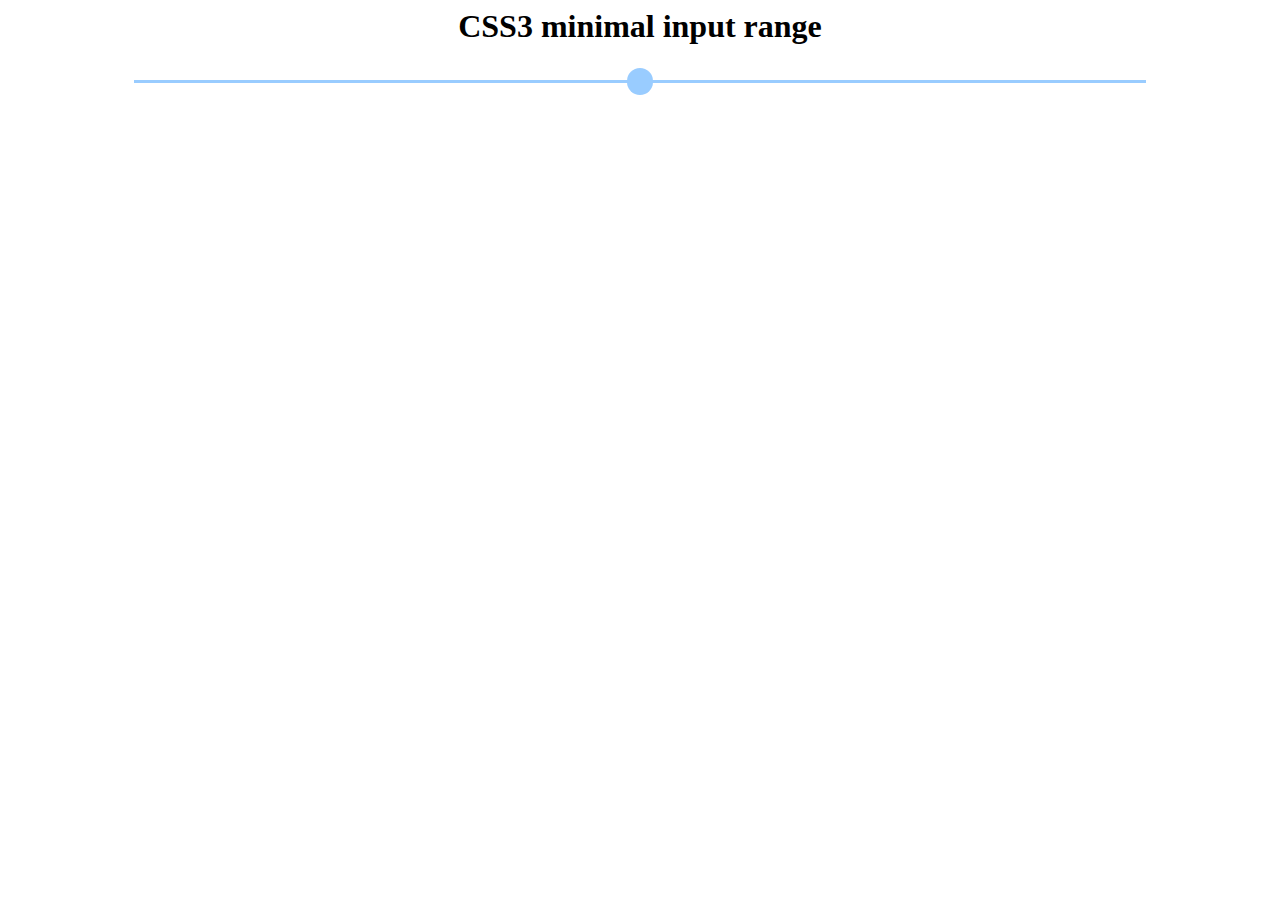
<file: range/index.html>
<html>
<head>
  <link rel="stylesheet" href="style.css" />
  <style>
    div { width: 80%; margin: auto; }
    h1 { text-align: center; }
  </style>
</head>
<body>
  <div>
    <h1>CSS3 minimal input range</h1>
    <input type="range">
  </div>
</body>
</html>
</file>
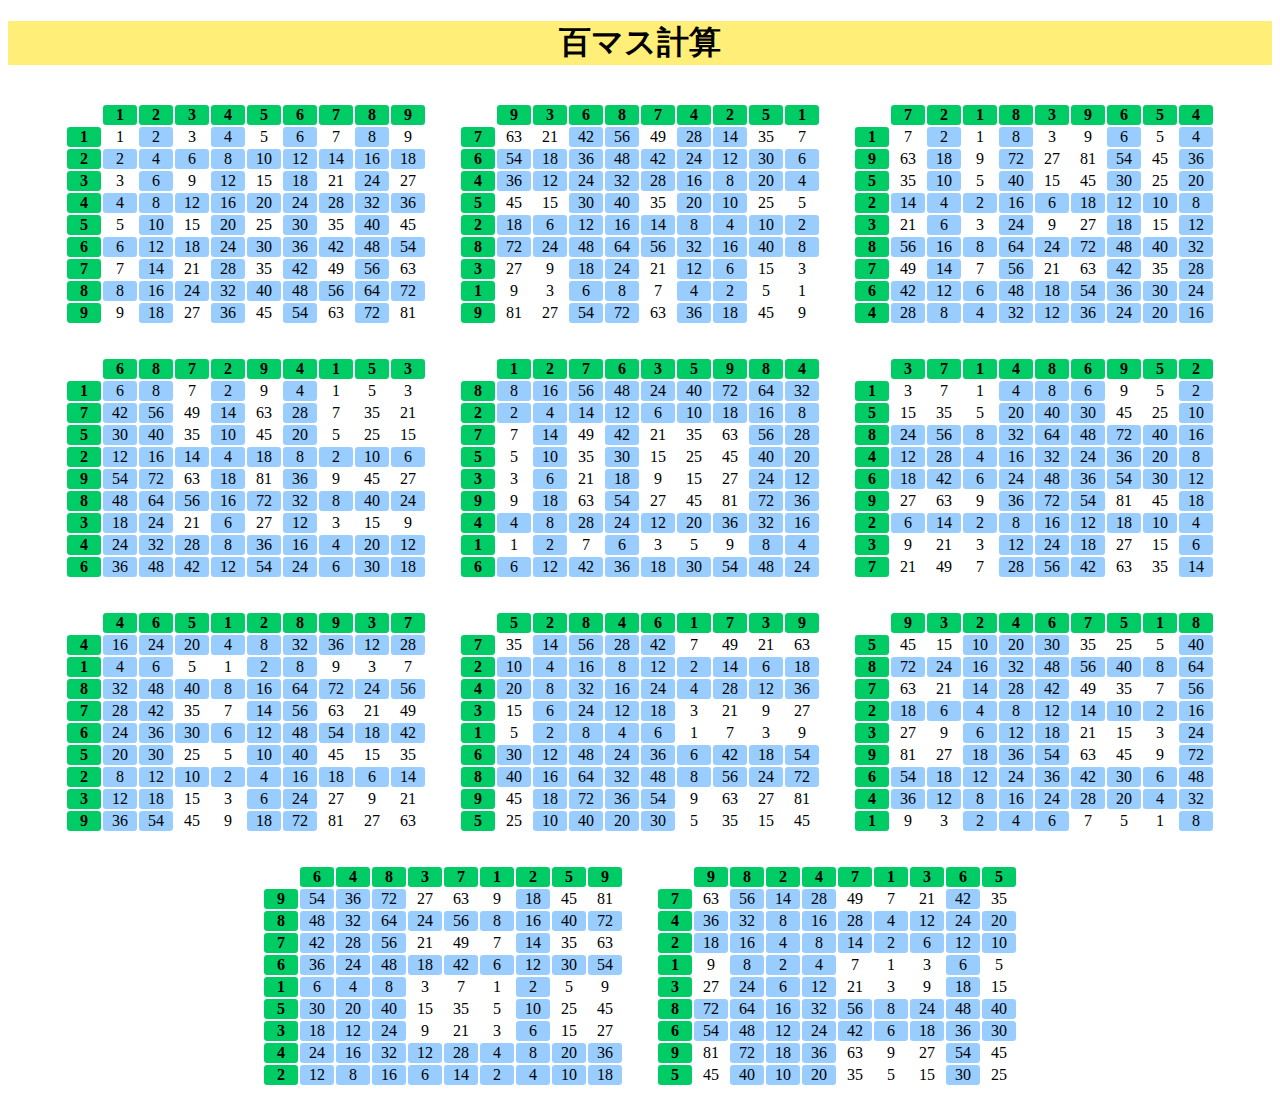
<file: 9x9.html>
<!DOCTYPE html>
<html lang="ja">
<head>
    <meta charset="UTF-8">
    <meta name="viewport" content="width=device-width, initial-scale=1.0">
    <meta http-equiv="X-UA-Compatible" content="ie=edge">
    <title>9x9</title>
    <style>
        #flex {
            display: flex;
            flex-wrap: wrap;
            margin: 0px auto;
            justify-content: center;
        }
        h1 {
            background: #fe7;
            text-align: center;
        }
        table {
            text-align: center;
            margin: 1em;
        }
        th {
            background: #0c6;
        }
        th:empty {
            background-color: #FFF;
        }
        th,td {
            width: 2em;
            height: 1em;
            border-radius: 0.2em;
        }
        .odd {
            background-color: #9cf;
        }
    </style>
</head>
<body>
    <h1>百マス計算</h1>
    <div id="flex"></div>
</body>
<script>
    Array.prototype.shuffle = function() {
        for(let i=8;i>0;i--) {
            let j = Math.floor(Math.random()*(i+1))
            let tmp = this[i]
            this[i] = this[j]
            this[j] = tmp
        }
    }

    function createTable(col, row) {
        let r = ""
        r += "<table><tr><th></th>"
        //for(let x=0;x<9;x++) {
        for(let x of col) {
            r += "<th>" + x + "</th>"
        }
        r += "</tr>"
        for(let y of row) {
            r += "<tr><th>" + y + "</th>"
            for(let x of col) {
                r += "<td" + (x*y%2===0 ? " class='odd'" : "") + ">" + x*y + "</td>"
            }
            r += "</tr>"
        }
        r += "</table>"
        return r
    }

    let str = ""
    let col = [...Array(9).keys()].map(i => ++i)
    let row = [...Array(9).keys()].map(i => ++i)
    str += createTable(col, row)
    for (let i=0;i<10;i++) {
        col.shuffle()
        row.shuffle()
        str += createTable(col, row)
    }
    document.getElementById("flex").innerHTML = str
</script>
</html>
</file>
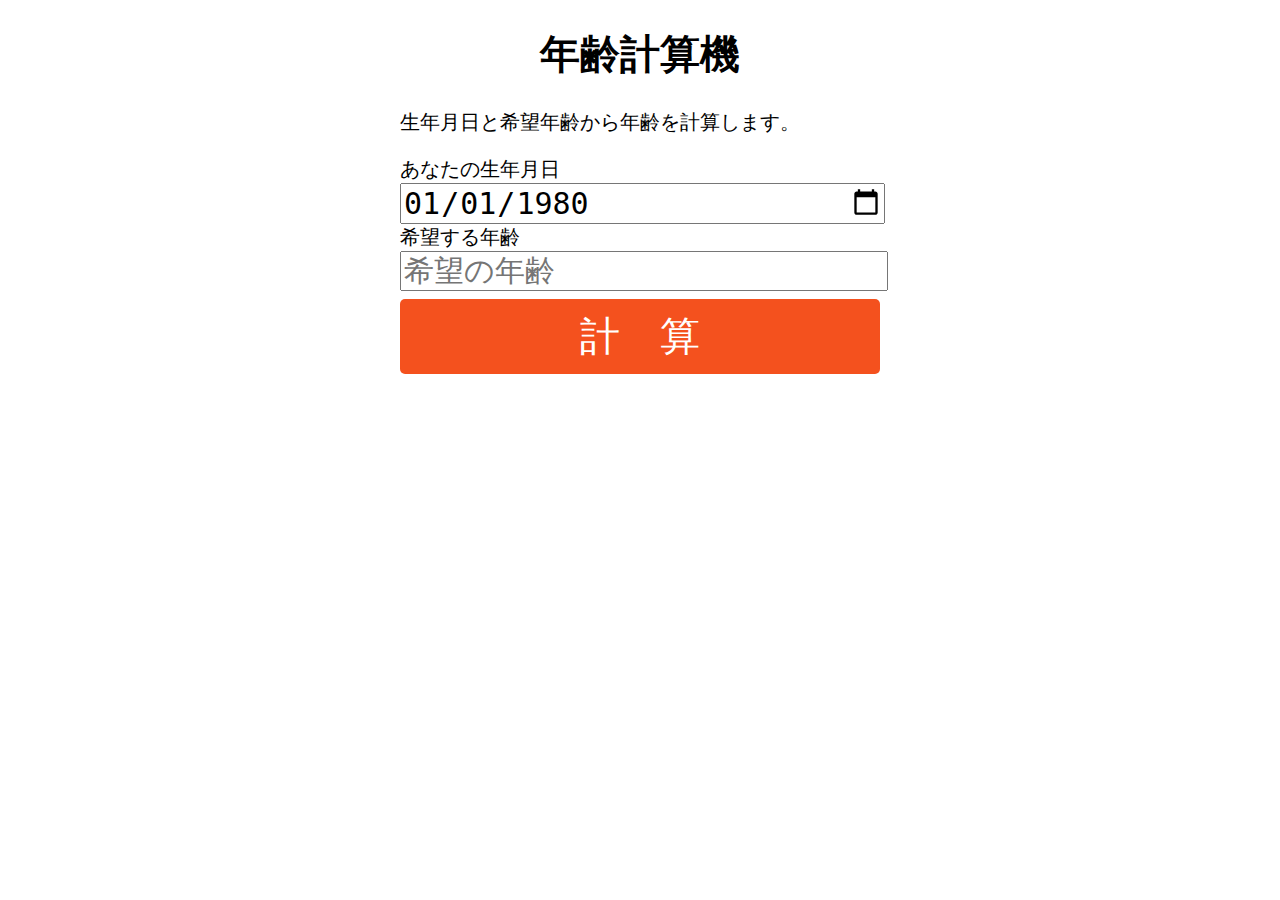
<file: age.html>
<!DOCTYPE html>
<html lang="ja">
<head>
    <meta charset="UTF-8">
    <meta name="viewport" content="width=device-width, initial-scale=1.0">
    <meta http-equiv="X-UA-Compatible" content="ie=edge">
    <title>Age</title>
    <style>
        /* .container { max-width: 800px; } */
        h1  { text-align: center;}
        .container { max-width:480px;font-size:20px;padding: 0 5px;margin: 0 auto}
        .ipt {margin: 0 auto 0.2em;}
        .btn {
            margin: 0.2em auto;
            /* display: inline-block; */
            border-radius: 5px;
            background-color: #f4511e;
            border: none;
            color: #FFFFFF;
            text-align: center;
            font-size: 2em;
            padding: 10px;
            transition: all 0.5s;  cursor: pointer;}
        input {
            font-size: 1.5em;
            width: 100%;
        }
        #result {
            display: none;
        }
        #r1 {
            text-align: left;
        }
        #r2 {
            text-align: center;
            font-size: 2em;
        }
        #r3 {
            text-align: right;
        }
    </style>
</head>
<body>
    <div class="container">
            <h1>年齢計算機</h1>
            <p>生年月日と希望年齢から年齢を計算します。</p>
            <form>
                <div><label>あなたの生年月日</label></div>
                <div id="bd" calss="ipt">
                    <input type="number" name="year" placeholder="生まれた年" min="1900">
                    <input type="number" name="month" placeholder="生まれた月" min="1" max="12">
                    <input type="number" name="day" placeholder="生まれた日" min="1" max="31">
                </div>
                <div><label>希望する年齢</label></div>
                <div class="ipt"><input type="number" name="age" placeholder="希望の年齢" min="0"></div>
        
               <div class="btn" id="btnOK">計　算</div>
            </form>
            <div id="result">
                <div id="r1">あなたの年齢は</div>
                <div id="r2"></div>
                <div id="r3">です。</div>
            </div>
         </div>
    <script>
        function hasInputTypeDate() {
            var elm = document.createElement('input');
            elm.setAttribute('type', 'date');
            elm.value = 1;
            return elm.value != 1;
        }

        document.getElementById("btnOK").onclick = function() {
            let today = new Date()
            let y,m,d
            let a = Number(document.getElementsByName("age")[0].value)

            if (hasInputTypeDate()) {
                let bd = new Date(document.getElementsByName("birthday")[0].value)
                y = bd.getFullYear()
                m = bd.getMonth() + 1
                d = bd.getDate()
            } else {
                y = Number(document.getElementsByName("year")[0].value)
                m = Number(document.getElementsByName("month")[0].value)
                d = Number(document.getElementsByName("day")[0].value)
            }

            if (0 < y && 0 < m && m <= 12 && 0 < d && d <= 31) {
                let age = today.getFullYear() - y
                let mon = today.getMonth() + 1 - m
                if (today.getDate() < d) {
                    mon--
                }
                
                if (mon < 0) {
                    age--
                    mon = mon + 12
                }
                if (a < age) {
                    mon = mon + (age - a) * 12
                    age = a
                }

                document.getElementById('r2').innerHTML = age + "歳" + mon + "ヶ月"
                document.getElementById('result').style.display = 'block'
            } else {
                document.getElementById('result').style.display = 'none'
                alert("入力に誤りがあります。")
            }
        }

        if (hasInputTypeDate()) {
            document.getElementById('bd').innerHTML = '<input type="date" name="birthday" placeholder="生年月日" value="1980-01-01">'
        }
    </script>
</body>
</html>
</file>
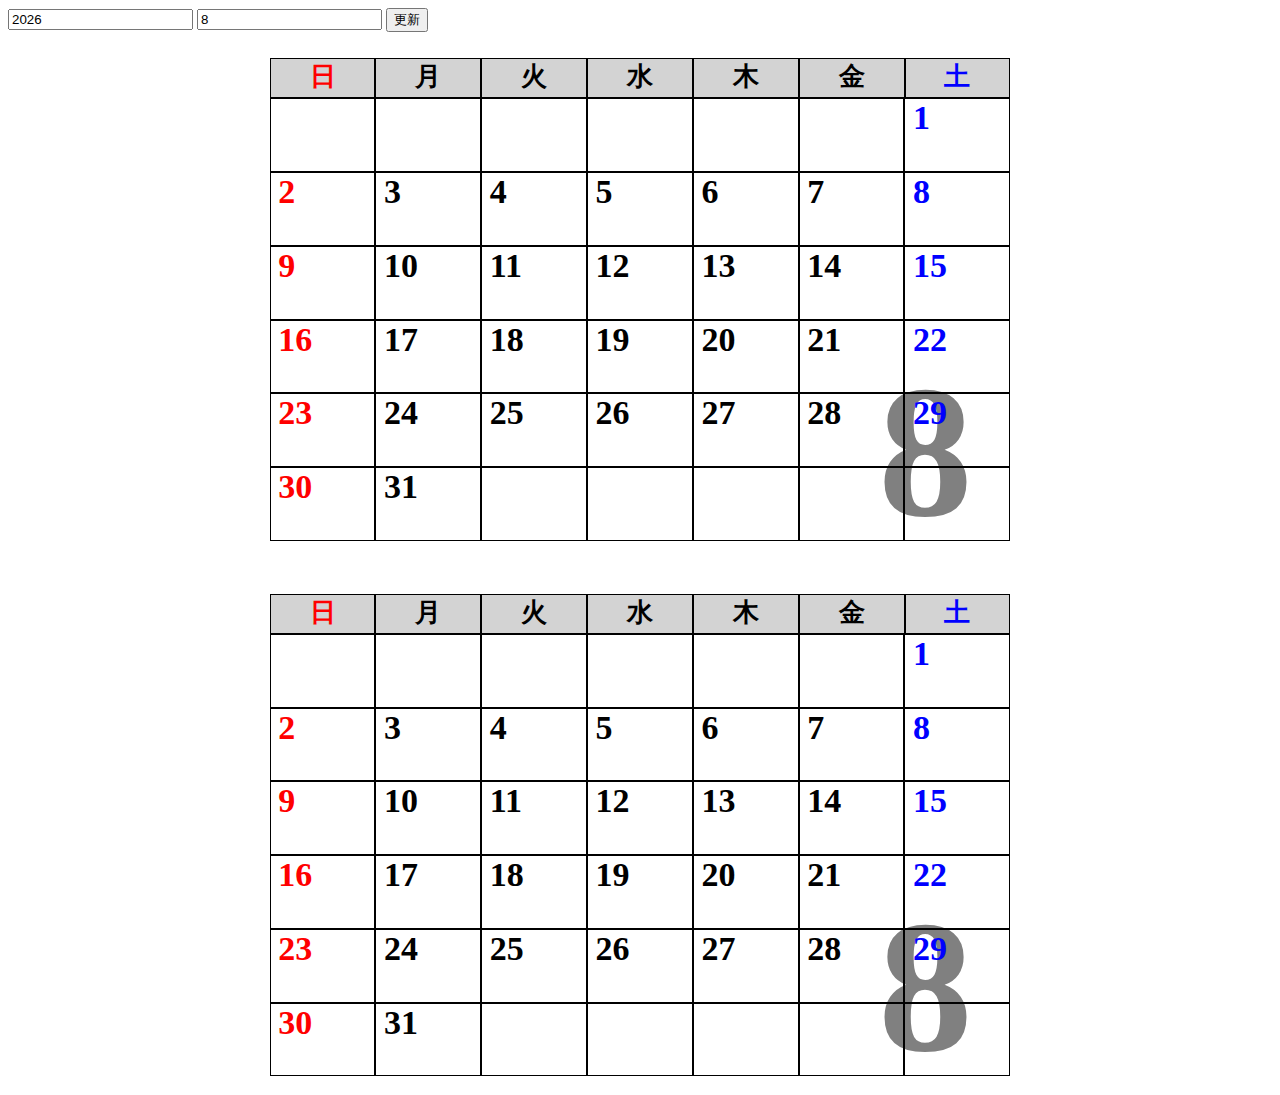
<file: calendar.html>
<!DOCTYPE html>
<html lang="ja">
<head>
    <meta charset="UTF-8">
    <meta name="viewport" content="width=device-width, initial-scale=1.0">
    <meta http-equiv="X-UA-Compatible" content="ie=edge">
    <title>Document</title>
    <style>
        @page {
            size: A4;
            margin: 0;
        }
        @media print {
            .screen {
                display: none;
            }
        }
        body {
            font-family: Impact, "yu gothic bold";
            -webkit-print-color-adjust: exact; /* Chrome */
        }
        main {
            width: 196mm;
            margin: auto;
        }
        div.calendar {
            position: relative;
            margin-top: 7mm;
        }
        div.calendar:last-child {
            margin-top: 14mm;
        }
        .backmonth {
            position: absolute;
            bottom: -5mm;
            right: 10mm;
            text-align: right;
            font-family: Glockenspiel;
            color: gray !important;
            font-size: 50mm;
            font-weight: bold;
            z-index: -1;
        }
        .weekly {
            background-color: lightgray;
        }
        .days {
            display: flex;
        }
        .calendar .week {
            width: 28mm;
            font-weight: bold;
        }
        .calendar .day {
            height: 19mm;
            border: 1px solid #000;
            padding: 0mm 2mm;
        }
        .week .day {
            font-size: 9mm;
        }
        .day.week {
            height: 10mm;
            text-align: center;
            font-size: 7mm;
        }
        .week:first-child {
            color: red;
        }
        .week:last-child {
            color: blue;
        }

    </style>
</head>
<body>
    <script>
        function drawCalendar() {
            let year = parseInt(document.getElementById('year').value)
            let month = parseInt(document.getElementById('month').value)
            
            let dt = new Date(parseInt(year), parseInt(month)-1)
            let wday = dt.getDay()
            dt.setDate(0)
            let last = dt.getDate()
            
            let parent = document.body.getElementsByTagName('main')[0]
            let e

            // 中身を削除
            parent.textContent = '';
            
            for(let i=0; i<2;i++) {
                // div.calendar
                parent.appendChild(document.createElement('div'))
                e = parent.lastChild
                e.classList.add('calendar')

                // div.days.weekly
                e.appendChild(document.createElement('div'))
                e = e.lastChild
                e.classList.add('days', 'weekly')
                for(let w of "日月火水木金土".split("")) {
                    e.insertAdjacentHTML(
                        'beforeend', "<div class='day week'>"+w+"</div>")
                }
                e = e.parentNode

                // div.days
                e.appendChild(document.createElement('div'))
                e = e.lastChild
                e.classList.add('days')
                for(let week=0;week<7;week++) {
                    e.appendChild(document.createElement('div'))
                    e = e.lastChild
                    e.classList.add('week')
                    for(let row=0;row<6;row++) {
                        let n = row * 7 + week + 1 - wday
                        if(n<=0 || last < n) {
                            e.insertAdjacentHTML('beforeend', "<div class='day'></div>")
                        } else {
                            e.insertAdjacentHTML('beforeend', "<div class='day'>"+n+"</div>")
                        }
                    }
                    e = e.parentNode
                }
                
                e.insertAdjacentHTML('afterend', '<div class="backmonth">'+month+'</div>')
            }
        }
    </script>

    <div class="screen">
        <input type="text" name="" id="year">
        <input type="text" name="" id="month">
        <button onclick="drawCalendar()">更新</button>
        <script>
            let dt = new Date()
            dt.setMonth(dt.getMonth()+1)
            document.getElementById('year').value = dt.getFullYear()
            document.getElementById('month').value = dt.getMonth()+1
        </script>
    </div>
    <main>
        <script>drawCalendar()</script>
    </main>
</body>
</html>
</file>
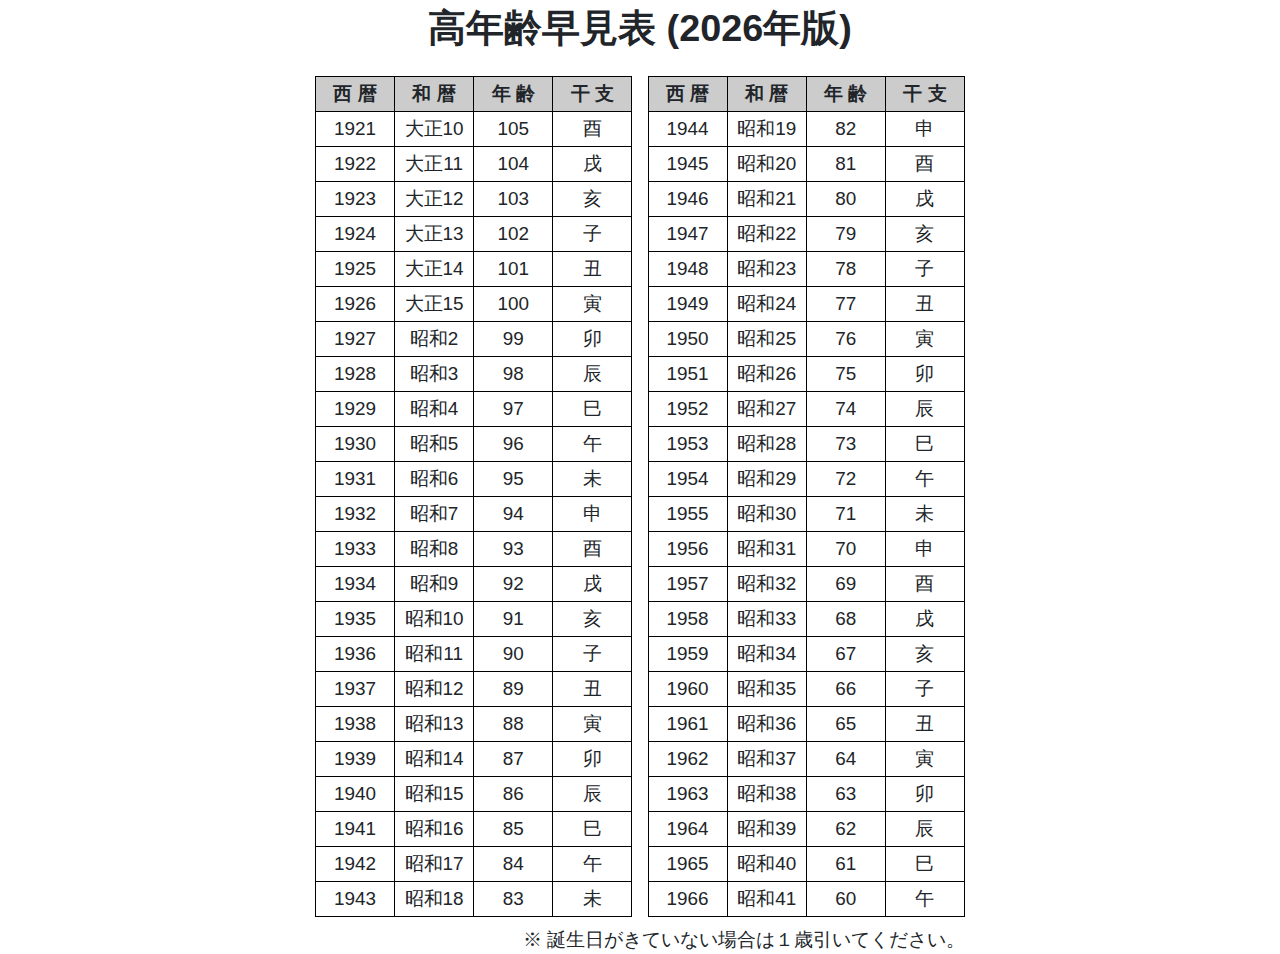
<file: highagelist.html>
<!DOCTYPE html>
<html>
<head>
<meta http-equiv="X-UA-Compatible" content="IE=edge">
<title>高年齢早見表</title>
<meta charset="utf-8">
<meta name="description" content="60歳以上の年齢早見表です。">
<meta name="viewport" content="width=device-width, initial-scale=1">
<link rel="stylesheet" href="common/bootstrap-reboot.min.css">
<link rel="stylesheet" href="highagelist.css">
<!--[if lt IE 9]>
<script src="//cdn.jsdelivr.net/html5shiv/3.7.2/html5shiv.min.js"></script>
<script src="//cdnjs.cloudflare.com/ajax/libs/respond.js/1.4.2/respond.min.js"></script>
<![endif]-->
<link rel="shortcut icon" href="">
</head>
<body>
<div id="main">
  <header>
    <h1>高年齢早見表 (<span id="year"></span>年版)</h1>
  </header>
  <div id="left"></div>
  <div id="right"></div>
  <footer>
    <p>※ 誕生日がきていない場合は１歳引いてください。</p>
  </footer>
</div>
<script>
  const line_max = 23
  const age_max = line_max * 2 + 60 - 1
  const now_y = (new Date()).getFullYear()
 // 和暦の取得
  function era(year) {
    return 2018 < year ? "××" + (year - 2018)   // 2019/05/01 ～
         : 1988 < year ? "平成" + (year - 1988)   // 1989/01/08 ～
         : 1926 < year ? "昭和" + (year - 1925)   // 1926/12/25 ～
         : 1912 < year ? "大正" + (year - 1911)   // 1912/07/30 ～
                       : "明治" + (year - 1867)   // 1868/09/08 ～
  }
  // 年齢の取得
  function age(year) {
    return now_y - year
  }
  // 干支の取得
  function zodiac(year) {
    return ["申","酉","戌","亥","子","丑","寅","卯","辰","巳","午","未"][year%12]
  }
  // 表の作成
  function createTable(year) {
    var r = ""
    var dt = new Date(year, 0, 1)
    var y = dt.getFullYear()
    var l = y + line_max
    r += "<table><thead><tr><th>西 暦</th><th>和 暦</th><th>年 齢</th><th>干 支</th></tr></thead><tbody>"
    for(; y<l; y++) {
        r += "<tr><td>"+y+"</td><td>"+era(y)+"</td><td>"+age(y)+"</td><td>"+zodiac(y)+"</td></tr>"
    }
    r += "</tbody></table>"
    return r
  }

  document.getElementById("year").innerHTML = now_y
  document.getElementById("left").innerHTML = createTable(now_y - age_max)
  document.getElementById("right").innerHTML = createTable(now_y - age_max + line_max)
</script>
</body>
</html>
</file>
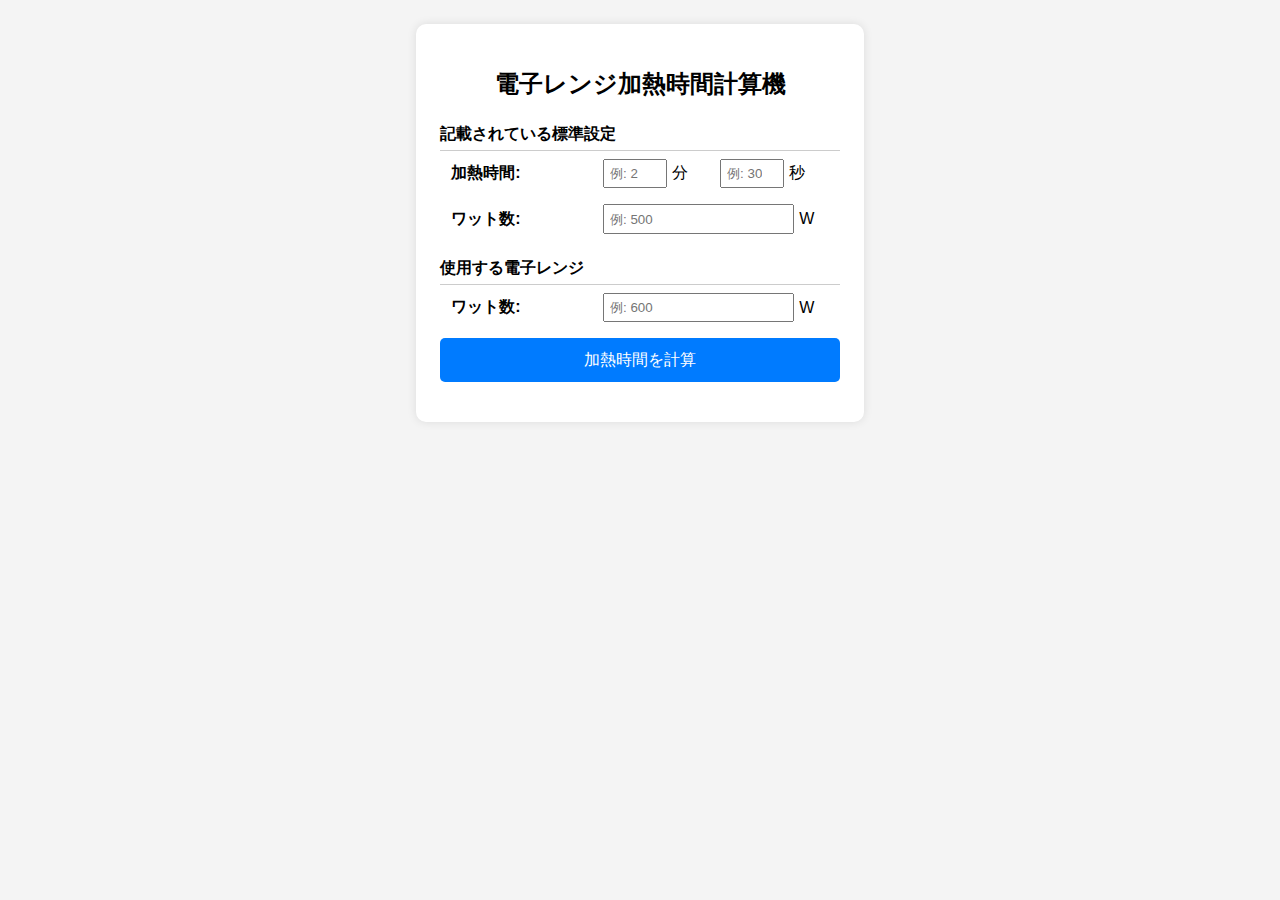
<file: MicrowaveTimer.html>
<!DOCTYPE html>
<html lang="ja">
<head>
  <meta charset="UTF-8">
  <meta name="viewport" content="width=device-width, initial-scale=1.0, maximum-scale=1.0">
  <title>電子レンジ加熱時間計算機</title>
  <style>
    body {
      font-family: sans-serif;
      padding-top: 1em;
      background: #f4f4f4;
    }
    .container {
      background: #fff;
      padding: 1.5em;
      max-width: 400px;
      margin: auto;
      border-radius: 10px;
      box-shadow: 0 0 10px rgba(0,0,0,0.1);
    }
    h2 {
      font-size: 1.5em;
      text-align: center;
      margin-bottom: 1em;
      white-space: nowrap;
      overflow: hidden;
      text-overflow: ellipsis;
    }
    .form-group {
      display: flex;
      align-items: center;
      justify-content: space-between;
      margin-bottom: 1em;
      padding: 0 0.7em
    }
    .form-group label {
      width: 38%;
      font-weight: bold;
      margin-right: 0.5em;
    }
    .form-group .input-unit {
      display: flex;
      align-items: center;
      flex: 1;
    }
    .form-group input {
      padding: 0.4em;
      min-width: 0;
    }
    .form-group span.unit {
      margin-left: 0.3em;
      white-space: nowrap;
    }
    .double-input {
      display: flex;
      gap: 0.5em;
      flex: 1;
    }
    .double-input .input-unit {
      display: flex;
      align-items: center;
    }
    .double-input .input-unit input {
      width: 50px;
    }
    .form-group .input-wrapper {
      flex: 1;
      display: flex;
      justify-content: flex-start;
    }
    .section-title {
      font-weight: bold;
      margin-top: 1.5em;
      margin-bottom: 0.5em;
      border-bottom: 1px solid #ccc;
      padding-bottom: 0.3em;
    }
    button {
      width: 100%;
      padding: 0.7em;
      background: #007BFF;
      color: white;
      border: none;
      border-radius: 5px;
      font-size: 1em;
    }
    #result {
      margin-top: 1em;
      font-weight: bold;
      text-align: center;
    }
  </style>
</head>
<body>
  <div class="container">
    <h2>電子レンジ加熱時間計算機</h2>

    <div class="section-title">記載されている標準設定</div>
    <div class="form-group">
      <label>加熱時間:</label>
      <div class="double-input">
        <div class="input-unit">
          <input type="number" id="minutes" min="0" placeholder="例: 2">
          <span class="unit">分</span>
        </div>
        <div class="input-unit">
          <input type="number" id="seconds" min="0" step="10" placeholder="例: 30">
          <span class="unit">秒</span>
        </div>
      </div>
    </div>
    <div class="form-group">
      <label for="original-watt">ワット数:</label>
      <div class="input-unit">
        <input type="number" id="original-watt" min="500" step="50" list="watt-list" placeholder="例: 500">
        <span class="unit">W</span>
      </div>
    </div>

    <div class="section-title">使用する電子レンジ</div>
    <div class="form-group">
      <label for="target-watt">ワット数:</label>
      <div class="input-unit">
        <input type="number" id="target-watt" min="200" step="50" list="watt-list" placeholder="例: 600">
        <span class="unit">W</span>
      </div>
    </div>

    <datalist id="watt-list">
      <option value="500"></option>
      <option value="600"></option>
      <option value="1000"></option>
      <option value="1500"></option>
    </datalist>

    <button onclick="calculateTime()">加熱時間を計算</button>
    <div id="result"></div>
  </div>

  <script>
    function calculateTime() {
      const minutes = parseFloat(document.getElementById('minutes').value) || 0;
      const seconds = parseFloat(document.getElementById('seconds').value) || 0;
      const originalTime = minutes * 60 + seconds;

      const originalWatt = parseFloat(document.getElementById('original-watt').value);
      const targetWatt = parseFloat(document.getElementById('target-watt').value);

      if (!originalTime || !originalWatt || !targetWatt) {
        document.getElementById('result').innerText = 'すべての項目を入力してください';
        return;
      }

      const adjustedTime = originalTime * originalWatt / targetWatt;

      const adjustedMinutes = Math.floor(adjustedTime / 60);
      const adjustedSeconds = Math.round(adjustedTime % 60);

      document.getElementById('result').innerText = `目安加熱時間: ${adjustedMinutes}分 ${adjustedSeconds}秒`;
    }
  </script>
</body>
</html>
</file>
<file: range/style.css>
input[type="range"] {
  appearance: none;         /* 外観を消す */
  box-sizing: border-box;   /* サイズに境界やパディングを加える */
  width: 100%;
  margin: 0;
  padding: 0;
  cursor: pointer;
}

input[type="range"]::-webkit-slider-thumb {
  -webkit-appearance: none;         /* 外観を消す */
  width: 2em;
  height: 2em;
  border-radius: 50%; /* 丸くする */
  background-color: #9cf;
  margin-top: calc(-1em + 2px) ;
  
}
input[type="range"]::-webkit-slider-runnable-track {
  width: 100%;
  background-color: #9cf;
  height: 3px;
  margin-top: 1em;
}

input[type="range"]::-moz-range-thumb {
  width: 2em;
  height: 2em;
  border: 0;
  border-radius: 50%; /* 丸くする */
  background-color: #9cf;
}
input[type="range"]::-moz-range-track {
  width: 100%;
  background-color: #9cf;
}
</file>
<file: highagelist.css>
@page { size: A4; }

body {
  font-size: 5mm;
}

h1 {
  text-align: center;
  margin-bottom: 5mm;
}
#main {
  width: 172mm !important;
  height: 251mm !important;
  margin: 0px auto;
}
#left {
  float: left;
}
#right {
  float: right;
}
table {
  width: 84mm;
  border-collapse: collapse;
  line-height: 2rem;
  text-align: center;
}
thead {
  background: #ccc;
}
th, td {
  width: 4rem;
  border: solid 1px black;
}
footer {
  clear: left;
}
footer p {
  text-align: right;
  padding-top: 0.5em;
}
</file>
